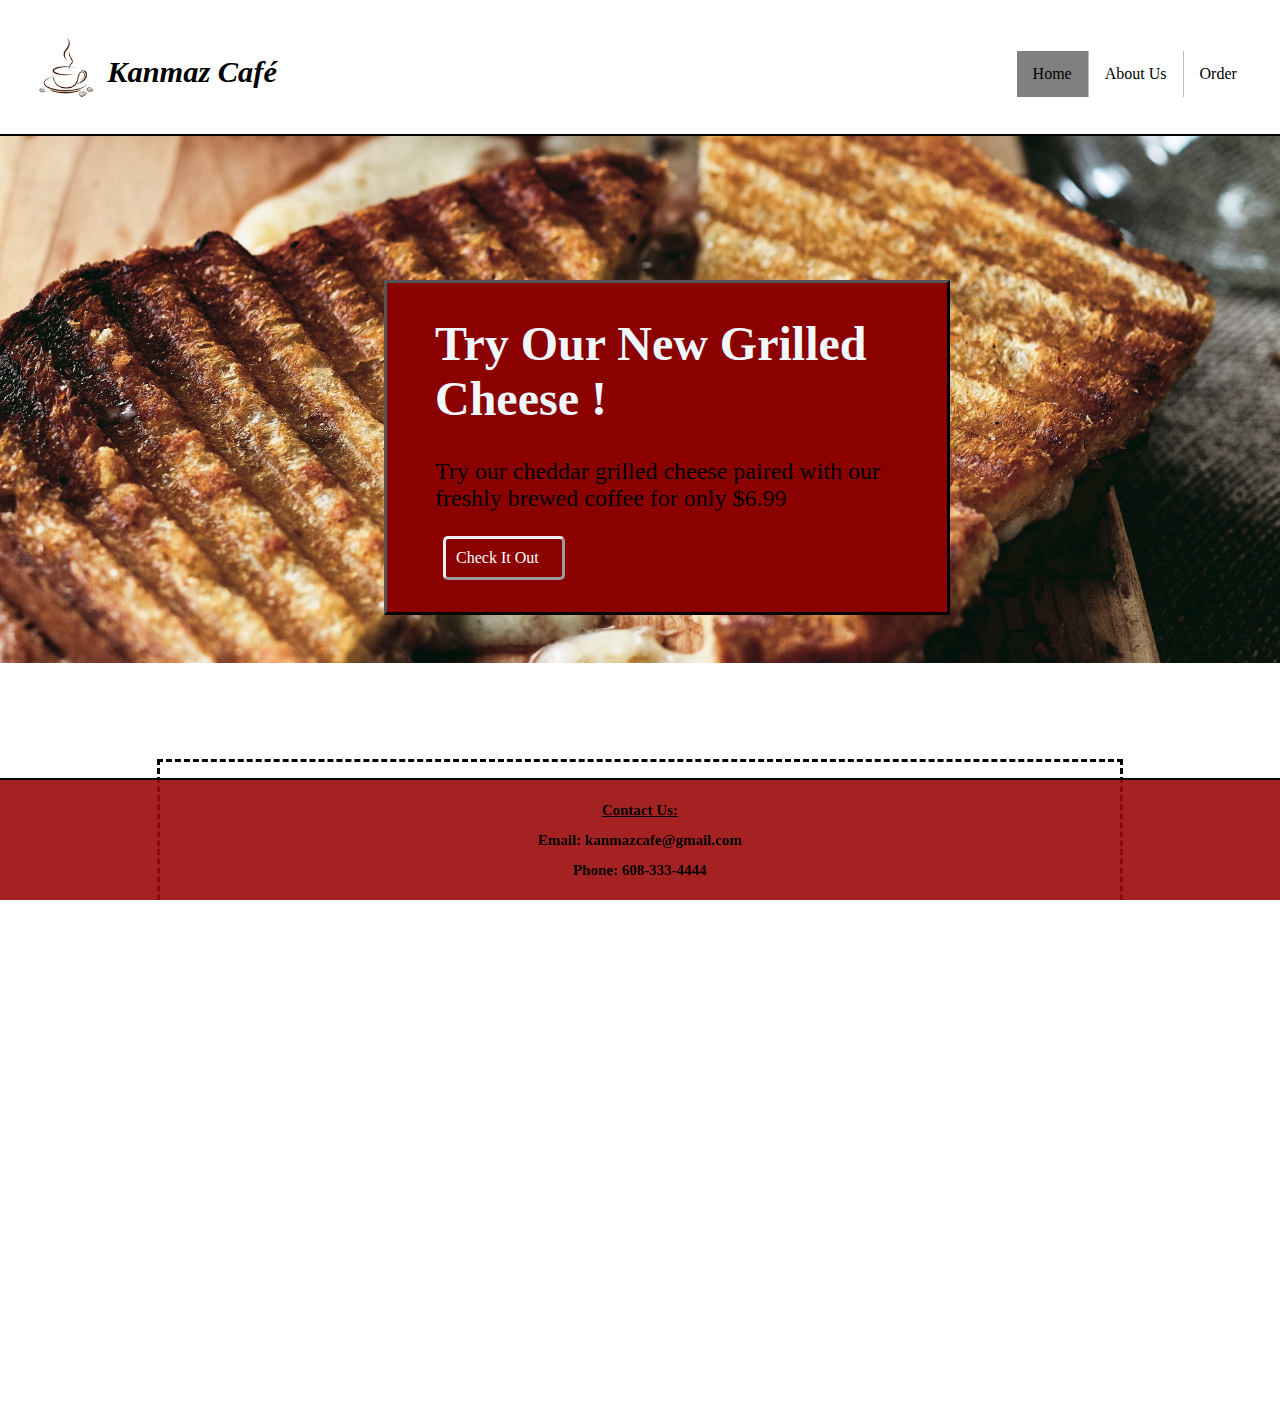
<file: index.html>
<!DOCTYPE html>
<html id="Home" lang="en">
<head>
    <meta charset="UTF-8">
    <title> Kanmaz Café </title>
    <link rel="stylesheet" href="styles/IndexStyle.css">
    <link rel="stylesheet" href="styles/NavBarStyle.css">
</head>
<body>
    <!-- Navigation Bar /-->
    <nav id="nav-bar" class="nav-bar">
        <img class="logo-img" src="images/cafeicon.png" alt="cafeicon">
        <h1 class="brand-name">   Kanmaz Café </h1>
        <ul class="nav-list">
            <li class="menu-bar"> <a class="active" href="#Home"> Home </a> </li>
            <li class="menu-bar"> <a href="#About"> About Us</a> </li>
            <li class="menu-bar"> <a href="Order.html"> Order </a> </li>
        </ul>
    </nav>
    <!-- Page Grid Layout -->
    <div class="grid-container">
        <!--  News Box  -->
        <div class="grid-item1">
            <section class="news">
                <h1 class="headline"> Try Our New Grilled Cheese !</h1>
                <p class="news-writing"> Try our cheddar grilled cheese paired with our freshly brewed coffee for only $6.99 </p>
                <a class="check-it-out" href="Order.html"> Check It Out</a>
            </section>
        </div>
        <!--  About Section  -->
        <div class="grid-item2" id="About">
            <section class="about">
                <h1 class="about-title"> <u>About Us</u> </h1>
                <p class="about-des"> Kanmaz Café was founded in 2021 by the Kanmaz family. Since then, we have devoted ourselves to
                giving our customers the best quality of food and service at all times. Our motto is "a good coffee needs
                a good sandwich!". <br> Come visit us for a peaceful time with some good coffee and a good sandwich ;)</p>
            </section>
        </div>
        <!-- Contact Us   -->
        <div class="contact-us">
            <footer id="Contact" class="contact-info"> <u>Contact Us: </u><br> Email: kanmazcafe@gmail.com <br> Phone: 608-333-4444 </footer>
        </div>
    </div>
</body>
</html>
</file>
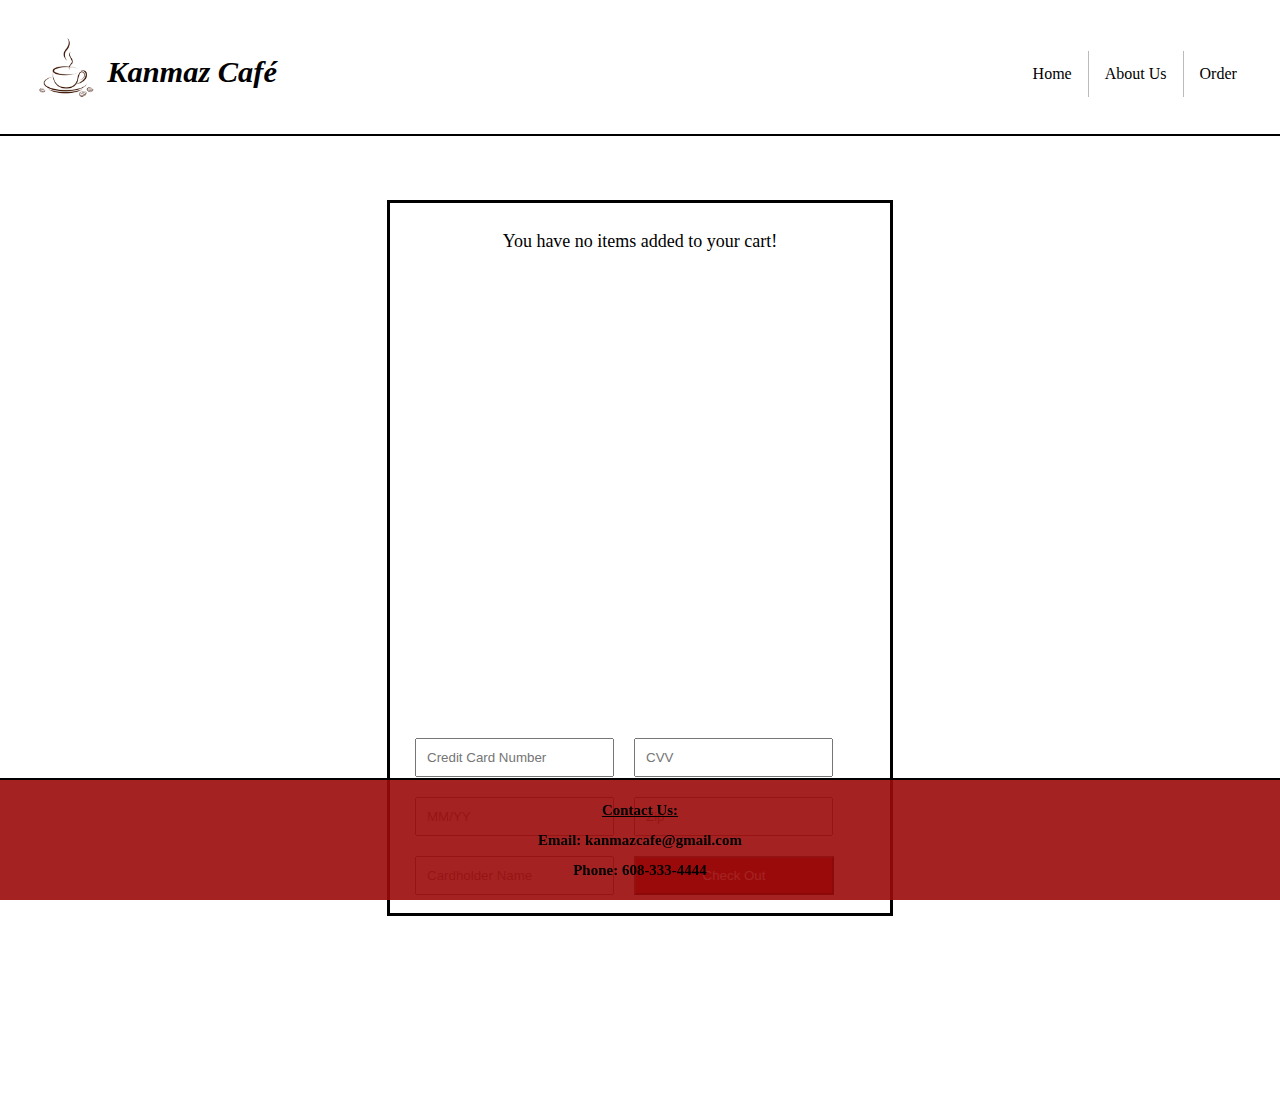
<file: Check-out.html>
<!DOCTYPE html>
<html lang="en">
<head>
    <meta charset="UTF-8">
    <title> Kanmaz Café </title>
    <link rel="stylesheet" href="styles/NavBarStyle.css">
    <link rel="stylesheet" href="styles/CheckoutStyle.css">
    <script defer src="scripts/CheckOut.js"> </script>
</head>
<body>
    <!-- Navigation Bar /-->
    <nav id="nav-bar" class="nav-bar">
        <img class="logo-img" src="images/cafeicon.png" alt="cafeicon">
        <h1 class="brand-name">  Kanmaz Café </h1>
        <ul class="nav-list">
            <li class="menu-bar"> <a href="index.html#Home"> Home </a> </li>
            <li class="menu-bar"> <a href="index.html#About"> About Us</a> </li>
            <li class="menu-bar"> <a href="Order.html"> Order </a> </li>
        </ul>
    </nav>
    <div class="check-out-box">
        <div class="items-box">
        </div>
        <label class="card-info">
            <input type="text" placeholder="Credit Card Number">
            <input type="text" placeholder="CVV">
            <input type="text" placeholder="MM/YY">
            <input type="text" placeholder="Zip">
            <input type="text" placeholder="Cardholder Name" name="name">
            <button class="check-out-button"> Check Out </button>
        </label>
    </div>
    <div class="result-box">
        <div class="processing">
            <div class="check-icon draw"></div>
        </div>
        <p class="result-text"></p>
    </div>

    <!-- Contact Us   -->
    <div id="footer" class="contact-us">
        <footer id="Contact" class="contact-info"> <u>Contact Us: </u><br> Email: kanmazcafe@gmail.com <br> Phone: 608-333-4444 </footer>
    </div>
</body>
</html>
</file>
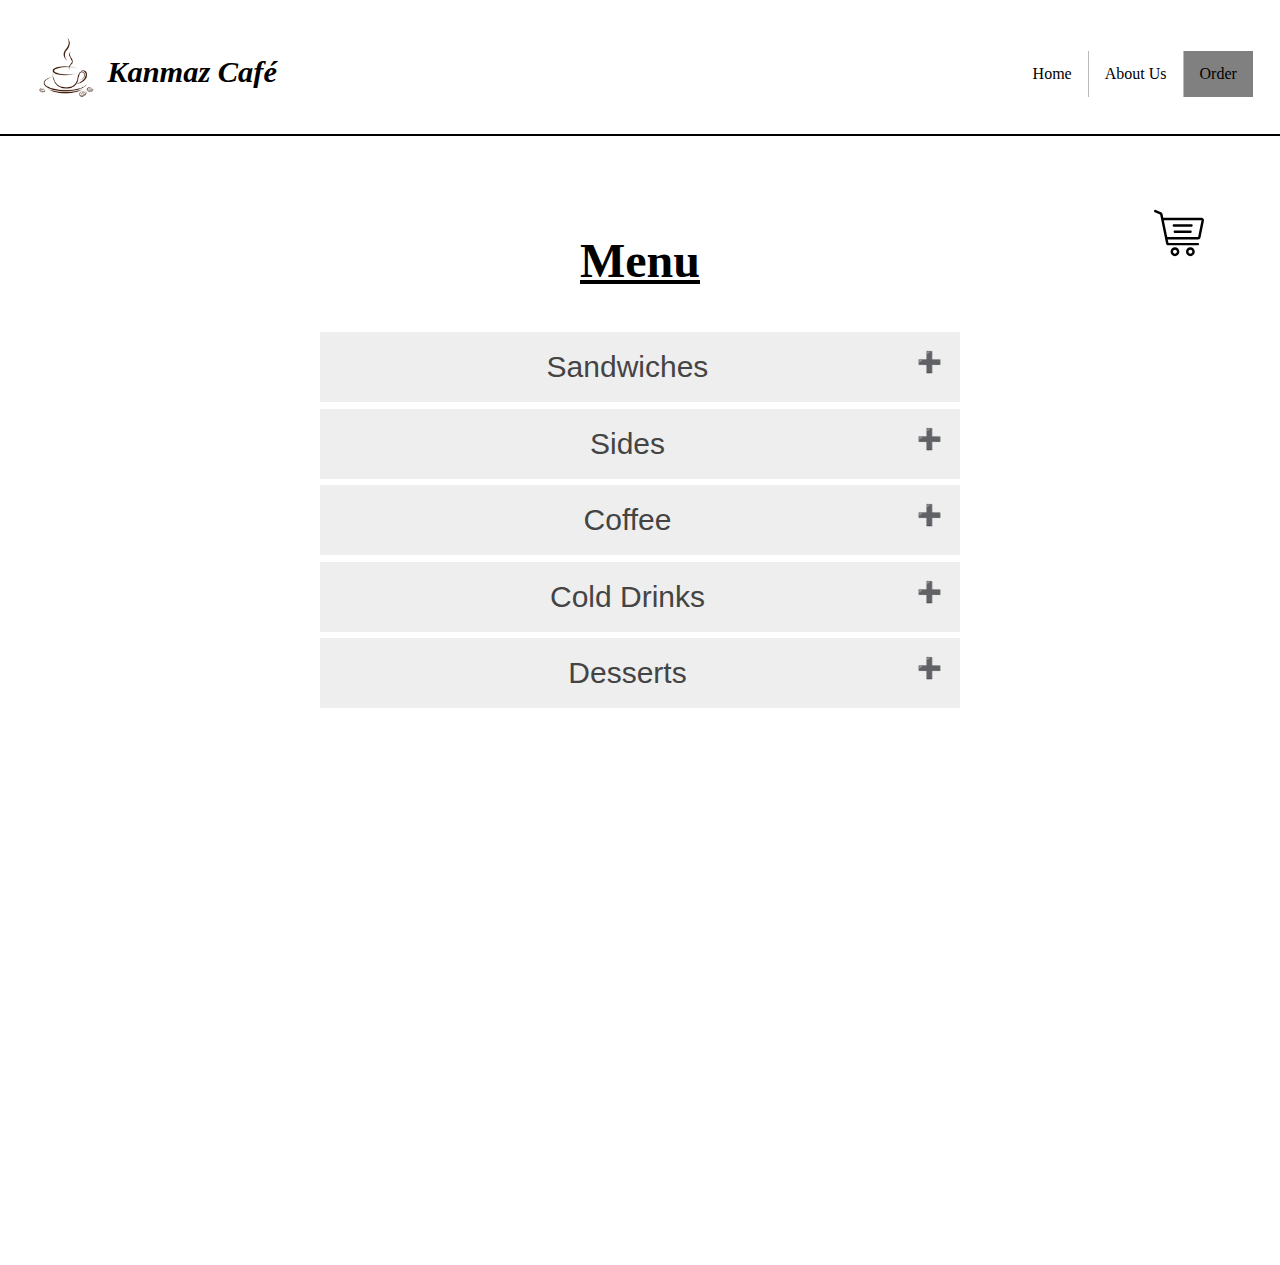
<file: Order.html>
<!DOCTYPE html>
<html lang="en">
<head>
    <meta charset="UTF-8">
    <title> Kanmaz Café </title>
    <link rel="stylesheet" href="styles/NavBarStyle.css">
    <link rel="stylesheet" href="styles/OrderPage.css">
    <script defer src="scripts/OrderMenu.js"> </script>
</head>
<body>
<!-- Navigation Bar /-->

    <nav id="nav-bar" class="nav-bar">
        <img class="logo-img" src="images/cafeicon.png" alt="cafeicon">
        <h1 class="brand-name">  Kanmaz Café </h1>
        <ul class="nav-list">
            <li class="menu-bar"> <a href="index.html#Home"> Home </a> </li>
            <li class="menu-bar"> <a href="index.html#About"> About Us</a> </li>
            <li class="menu-bar"> <a class = "active" href="Order.html"> Order </a> </li>
        </ul>
    </nav>

        <!-- Ordering Menu -->

    <div class="ordering-box">
        <div class="alert-popup">

        </div>

        <div class="cart-box">
            <div id="cart-quantity"></div>
            <input class="shopping-cart" type="button" onclick="location.href = 'Check-out.html';"/>
        </div>

        <h1 class="order-title"> Menu </h1>
            <button type="button" class="collapsible"> Sandwiches </button>
            <div class="content">
                <p> Grilled Cheese <em>$4.99</em>
                    <label class="quantity">
                        <input class="item-quantity" type="number" min="1" max="9" value="1">
                    </label>
                    <button class="add-cart grilledCheese"> Add to Cart </button>
                </p>

                <p> Avocado Chicken <em>$6.99</em>
                    <label class="quantity">
                        <input class="item-quantity" type="number" min="1" max="9" value="1">
                    </label>
                    <button class="add-cart avocadoToast"> Add to Cart </button>
                </p>

                <p> BLT <em>$5.99</em>
                    <label class="quantity">
                        <input class="item-quantity" type="number" min="1" max="9" value="1">
                    </label>
                    <button class="add-cart BLT"> Add to Cart </button>
                </p>

                <p> Tuna <em>$4.99</em>
                    <label class="quantity">
                        <input class="item-quantity" type="number" min="1" max="9" value="1">
                    </label>
                    <button class="add-cart tuna"> Add to Cart </button>
                </p>

                <p> Turkey <em>$4.99</em>
                    <label class="quantity">
                        <input class="item-quantity" type="number" min="1" max="9" value="1">
                    </label>
                    <button class="add-cart turkey"> Add to Cart </button>
                </p>

                <p> Club <em>$5.99</em>
                    <label class="quantity">
                        <input class="item-quantity" type="number" min="1" max="9" value="1">
                    </label>
                    <button class="add-cart club"> Add to Cart </button>
                </p>

            </div>


            <button type="button" class="collapsible"> Sides </button>
            <div class="content">
                <p> French Fries <em>$2.99</em>
                    <label class="quantity">
                        <input class="item-quantity" type="number" min="1" max="9" value="1">
                    </label>
                    <button class="add-cart fries"> Add to Cart </button>
                </p>

                <p> Cheese Curds <em>$3.99</em>
                    <label class="quantity">
                        <input class="item-quantity" type="number" min="1" max="9" value="1">
                    </label>
                    <button class="add-cart curds"> Add to Cart </button>
                </p>

                <p> Pretzel Bites <em>$2.99</em>
                    <label class="quantity">
                        <input class="item-quantity" type="number" min="1" max="9" value="1">
                    </label>
                    <button class="add-cart pretzel"> Add to Cart </button>
                </p>

                <p> Boneless Wings (6pc) <em>$6.99</em>
                    <label class="quantity">
                        <input class="item-quantity" type="number" min="1" max="9" value="1">
                    </label>
                    <button class="add-cart wings"> Add to Cart </button>
                </p>
            </div>

            <button type="button" class="collapsible"> Coffee </button>
            <div class="content">
                <p> Café Mocha <em>$3.95</em>
                    <label class="quantity">
                        <input class="item-quantity" type="number" min="1" max="9" value="1">
                    </label>
                    <button class="add-cart mocha"> Add to Cart </button>
                </p>

                <p> Café Latte <em>$3.95</em>
                    <label class="quantity">
                        <input class="item-quantity" type="number" min="1" max="9" value="1">
                    </label>
                    <button class="add-cart latte"> Add to Cart </button>
                </p>

                <p> Cappuccino <em>$2.95</em>
                    <label class="quantity">
                        <input class="item-quantity" type="number" min="1" max="9" value="1">
                    </label>
                    <button class="add-cart cappuccino"> Add to Cart </button>
                </p>

                <p> Americano <em>$2.95</em>
                    <label class="quantity">
                        <input class="item-quantity" type="number" min="1" max="9" value="1">
                    </label>
                    <button class="add-cart americano"> Add to Cart </button>
                </p>

                <p> Double Espresso <em>$2.95</em>
                    <label class="quantity">
                        <input class="item-quantity" type="number" min="1" max="9" value="1">
                    </label>
                    <button class="add-cart espresso"> Add to Cart </button>
                </p>


            </div>

            <button type="button" class="collapsible"> Cold Drinks </button>
            <div class="content">
                <p> Soda <em>$1.99</em>
                    <label class="quantity">
                        <input class="item-quantity" type="number" min="1" max="9" value="1">
                    </label>
                    <button class="add-cart soda"> Add to Cart </button>
                </p>

                <p> Iced Tea <em>$2.99</em>
                    <label class="quantity">
                        <input class="item-quantity" type="number" min="1" max="9" value="1">
                    </label>
                    <button class="add-cart icedtea"> Add to Cart </button>
                </p>

                <p> Orange Juice <em>$3.99</em>
                    <label class="quantity">
                        <input class="item-quantity" type="number" min="1" max="9" value="1">
                    </label>
                    <button class="add-cart orangejuice"> Add to Cart </button>
                </p>

                <p> Bottled Water <em>$1.50</em>
                    <label class="quantity">
                        <input class="item-quantity" type="number" min="1" max="9" value="1">
                    </label>
                    <button class="add-cart water"> Add to Cart </button>
                </p>
            </div>

            <button type="button" class="collapsible"> Desserts </button>
            <div class="content">
                <p> Tiramisu <em>$5.99</em>
                    <label class="quantity">
                        <input class="item-quantity" type="number" min="1" max="9" value="1">
                    </label>
                    <button class="add-cart tiramisu"> Add to Cart </button>
                </p>

                <p> Ice Cream <br> (Chocolate, Vanilla, Blueberry) <em>$2.99</em>
                    <label class="quantity">
                        <input class="item-quantity" type="number" min="1" max="9" value="1">
                    </label>
                    <button class="add-cart icecream"> Add to Cart </button>
                </p>

                <p> New York Cheesecake <em>$6.99</em>
                    <label class="quantity">
                        <input class="item-quantity" type="number" min="1" max="9" value="1">
                    </label>
                    <button class="add-cart cheesecake"> Add to Cart </button>
                </p>

                <p> Fudge Brownie <em>$5.99</em>
                    <label class="quantity">
                        <input class="item-quantity" type="number" min="1" max="9" value="1">
                    </label>
                    <button class="add-cart brownie"> Add to Cart </button>
                </p>
            </div>
    </div>


        <!-- Contact Us   -->
        <div id="footer" class="contact-us">
            <footer id="Contact" class="contact-info"> <u>Contact Us: </u><br> Email: kanmazcafe@gmail.com <br> Phone: 608-333-4444 </footer>
        </div>
</body>
</html>
</file>
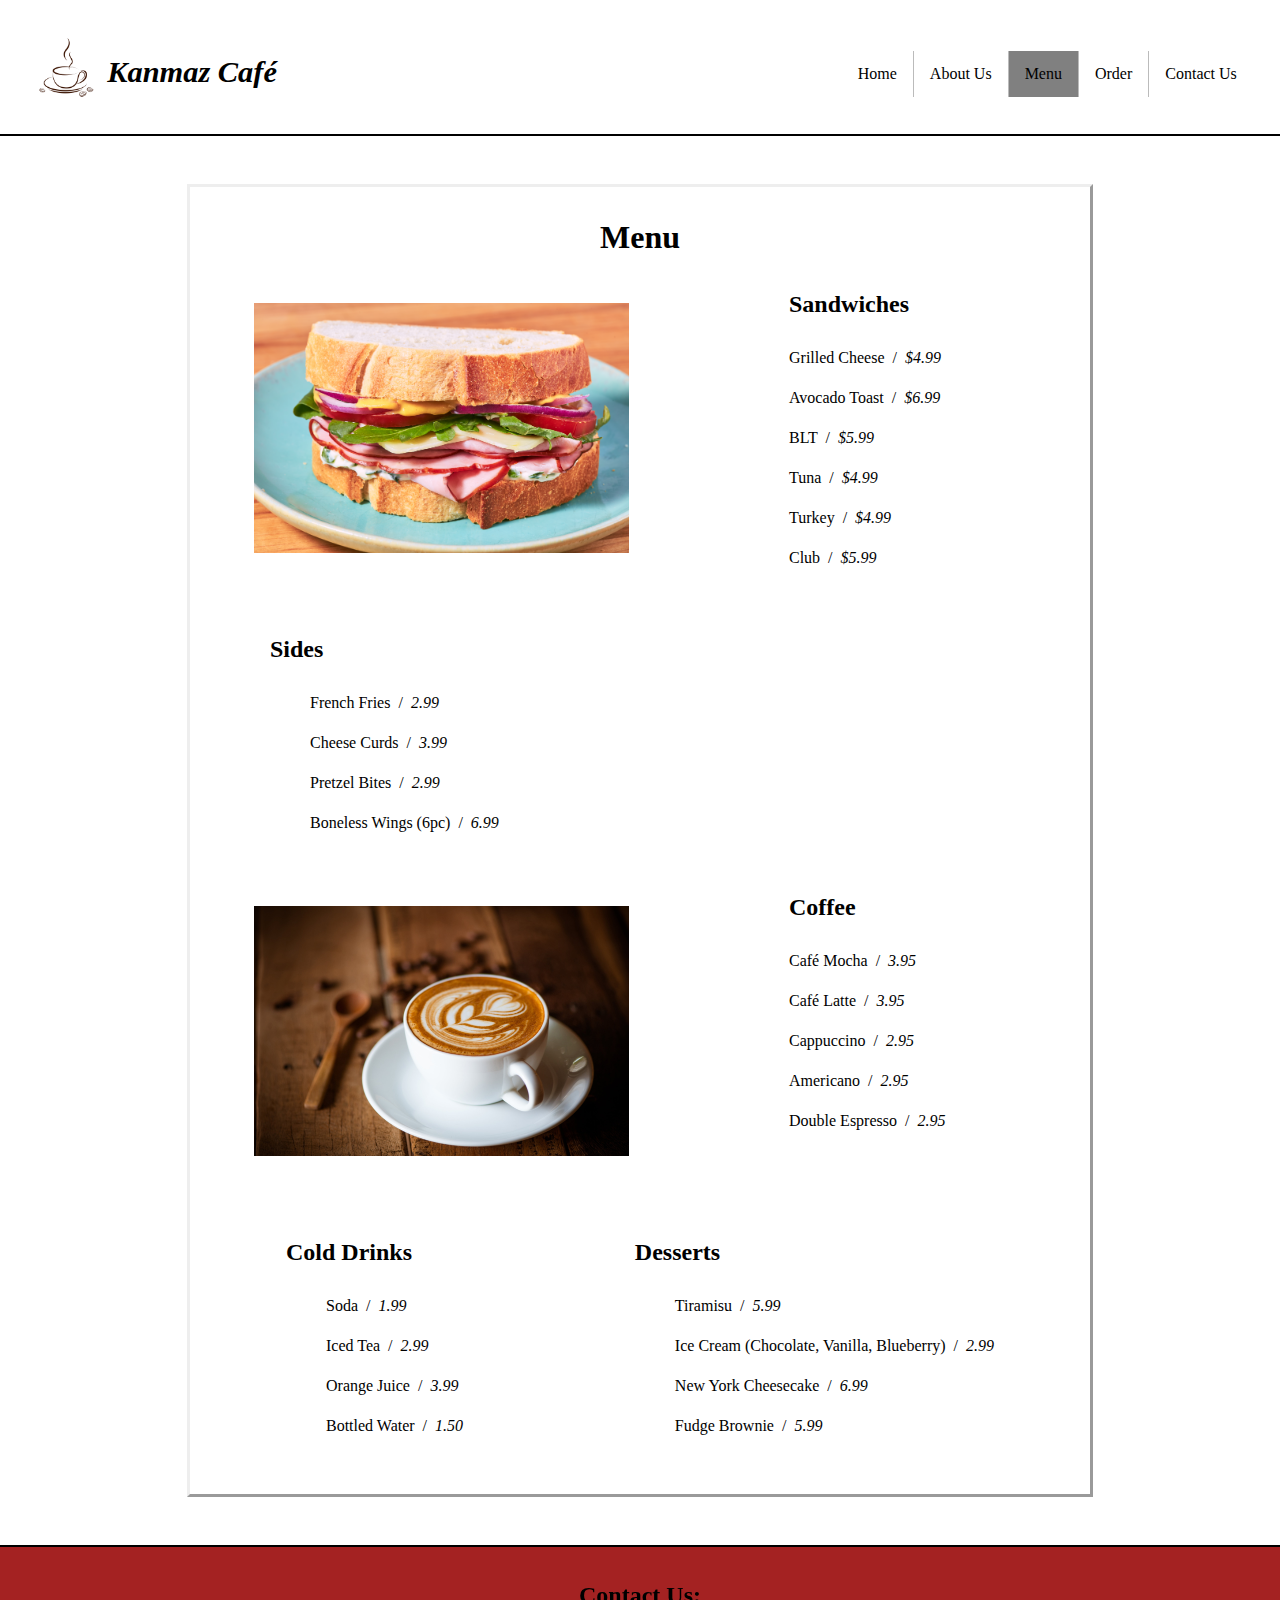
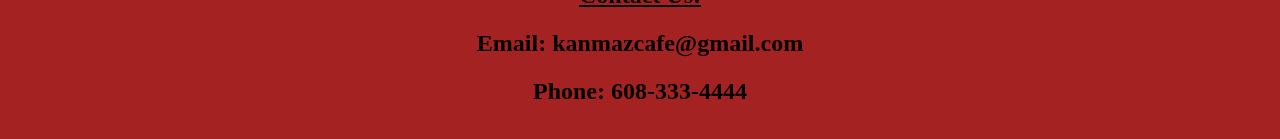
<file: CafeWebsite/Menu.html>
<!DOCTYPE html>
<html id="Menu" lang="en">
<head>
    <meta charset="UTF-8">
    <title> Kanmaz Café</title>
    <link rel="stylesheet" href="styles/NavigationStyle.css">
    <link rel="stylesheet" href="styles/MenuBody.css">
    <link rel="stylesheet" href="styles/MenuGrids.css">
</head>
<body>
    <nav id="nav-bar" class="nav-bar">
        <img class="logo-img" src="images/cafeicon.png" alt="cafeicon">
        <h1 class="brand-name">   Kanmaz Café </h1>
        <ul class="nav-list">
            <li class="menu-bar"> <a href="Landing.html"> Home </a> </li>
            <li class="menu-bar"> <a href="Landing.html#About"> About Us</a> </li>
            <li class="menu-bar"> <a class="active" href="Menu.html"> Menu </a>  </li>
            <li class="menu-bar"> <a href="Order.html"> Order </a> </li>
            <li class="menu-bar"> <a href="#Contact"> Contact Us </a></li>
        </ul>
    </nav>
    <div class="menu">
        <h1 class="menu-title"> Menu  </h1>

        <section>
            <img class="sandwich-img" src="images/menu-sandwich.jpg" alt="sandwich image">
            <div class="menu-category">
                <h2 class="category-title"> Sandwiches </h2>
                <ul class="menu-items">
                    <li> Grilled Cheese &nbsp;/&nbsp;&nbsp;<em>$4.99</em></li>
                    <li> Avocado Toast &nbsp;/&nbsp;&nbsp;<em>$6.99</em> </li>
                    <li> BLT &nbsp;/&nbsp;&nbsp;<em>$5.99</em></li>
                    <li> Tuna &nbsp;/&nbsp;&nbsp;<em>$4.99</em> </li>
                    <li> Turkey &nbsp;/&nbsp;&nbsp;<em>$4.99</em> </li>
                    <li> Club &nbsp;/&nbsp;&nbsp;<em>$5.99</em> </li>
                </ul>
            </div>
        </section>

        <section>
            <div class="menu-category">
                <h2 class="category-title"> Sides </h2>
                <ul class="menu-items">
                    <li> French Fries &nbsp;/&nbsp;&nbsp;<em>2.99</em> </li>
                    <li> Cheese Curds &nbsp;/&nbsp;&nbsp;<em>3.99</em> </li>
                    <li> Pretzel Bites &nbsp;/&nbsp;&nbsp;<em>2.99</em> </li>
                    <li> Boneless Wings (6pc)  &nbsp;/&nbsp;&nbsp;<em>6.99</em> </li>
                </ul>
            </div>
        </section>


        <section>
            <img class="coffee-img" src="images/menu-coffee.jpg" alt="coffee image">
            <div class="menu-category">
                <h2 class="category-title">  Coffee </h2>
                <ul class="menu-items">
                    <li> Café Mocha &nbsp;/&nbsp;&nbsp;<em>3.95</em> </li>
                    <li> Café Latte &nbsp;/&nbsp;&nbsp;<em>3.95</em></li>
                    <li> Cappuccino &nbsp;/&nbsp;&nbsp;<em>2.95</em></li>
                    <li> Americano &nbsp;/&nbsp;&nbsp;<em>2.95</em></li>
                    <li> Double Espresso &nbsp;/&nbsp;&nbsp;<em>2.95</em></li>
                </ul>
            </div>
        </section>

        <section>
            <div style="float:left; margin-left: 4em;" class="menu-category">
                <h2 class="category-title"> Cold Drinks </h2>
                <ul class="menu-items">
                    <li> Soda &nbsp;/&nbsp;&nbsp;<em>1.99</em> </li>
                    <li> Iced Tea &nbsp;/&nbsp;&nbsp;<em>2.99</em> </li>
                    <li> Orange Juice &nbsp;/&nbsp;&nbsp;<em>3.99</em> </li>
                    <li> Bottled Water &nbsp;/&nbsp;&nbsp;<em>1.50</em> </li>
                </ul>
            </div>

            <div style="float:right; margin-right: 4em;" class="menu-category">
                <h2 class="category-title"> Desserts </h2>
                <ul class="menu-items">
                    <li> Tiramisu &nbsp;/&nbsp;&nbsp;<em>5.99</em> </li>
                    <li> Ice Cream (Chocolate, Vanilla, Blueberry)  &nbsp;/&nbsp;&nbsp;<em>2.99</em> </li>
                    <li> New York Cheesecake &nbsp;/&nbsp;&nbsp;<em>6.99</em> </li>
                    <li> Fudge Brownie  &nbsp;/&nbsp;&nbsp;<em>5.99</em> </li>
                </ul>
            </div>
        </section>
    </div>
    <div class="contact-us">
        <footer id="Contact" class="contact-info"> <u>Contact Us: </u><br> Email: kanmazcafe@gmail.com <br> Phone: 608-333-4444 </footer>
    </div>
</body>
</html>
</file>
<file: styles/IndexStyle.css>
/*         Global Styles
<--------------------------------->*/
html, body {
    height: 100%;
    width: 100%;
    overflow-x: hidden;
    padding: 0;
    margin: 0;
    scroll-behavior: smooth;
}

/*         Grid Layout
<--------------------------------->*/
.grid-container {
    display: grid;
    grid-template-columns: auto;
    grid-template-rows: auto auto;
}

.grid-item1 {
    grid-column: 1/4;
    background-size: cover;
    background-image: url("../images/grilledcheese1.jpg");
    background-repeat: no-repeat;
}

.grid-item2 {

    grid-column: 1/4;
    background-color: white;

}

/*         News Section Styles
<---------------------------------->*/
.news {
    border-style: outset;
    border-color: black;
    background-color: darkred;
    max-width: 35em;
    margin: 9em 10% 3em 30%;
}

.headline {
    color: aliceblue;
    font-size: 3em;
    padding: 0 1em;

}

.news-writing {
    font-family: Impact, serif;
    font-size: x-large;
    padding: 0 2em;
}

.check-it-out {
    font-size: 100%;
    margin-left: 10%;
    margin-bottom: 2em;
    margin-right: 75%;
    min-width: 6em;
    padding: 10px;
    text-decoration: none;
    color: white;
    display: block;
    border-style: outset;
    border-radius: 5px;
}

.check-it-out:active {
    border-style: inset;
}


@media screen and (max-width: 1000px){
    .check-it-out {
        font-size: 50%;
        margin-right: 65%;
        margin-left: 5%;
        margin-bottom: 5%;
    }
    .news {
        margin-left: 10%;
    }
}
/*      About Sections Styles
<---------------------------------->*/
.about {
    border-style: dashed;
    margin: 6em auto;
    height: 35em;
    max-width: 60em;
    align-content: center;
    word-wrap: break-word;
    display: block;
}

.about-title {
    text-align: center;
    padding-top: 1em;
    font-size: x-large;
    font-family: "Copperplate Gothic", serif;
    box-sizing: border-box;
}

.about-des {
    padding: 0 30px;
    text-align: center;
    font-size: 1.3em;
    line-height: 2em;

}

/*       Contact Info Styles
<---------------------------->*/
.contact-us {
    position: fixed;
    bottom: 0;
    width: 100%;
}

.contact-info {
    font-size: 15px;
    font-weight: bold;
    text-align: center;
    padding-top: 1em;
    padding-bottom: 1em;
    line-height: 2em;
    background-color: rgba(154, 10, 10, 0.90);
    border-top: 2px solid black;
}

@media screen and (max-width: 1000px) {
    .contact-us{
        position: absolute;
    }
}
</file>
<file: styles/NavBarStyle.css>
/*      Navigation Bar Styles
<-----------------------------------> */
.nav-bar {
    overflow: auto;
    background-color: white;
    padding: 1.7em;
    position: sticky;
    top:0;
    width: auto;
    opacity: 100;
    border-bottom: 2px solid black;
}

.brand-name {
    position: relative;
    font-family: "papyrus", serif;
    font-style: oblique;
    font-size: 1.9em;
    color: black;
    float: left;
    padding-top: 0.9em;
    margin: 0;
}

.logo-img {
    width: 80px;
    height: 80px;
    float: left;
}

.nav-list {
    list-style-type: none;
    margin: 0;
    padding-top: 1.5em;
    overflow: hidden;
    float: right;
}

.active  {
    background-color: grey;
}

.menu-bar {
    border-right: 1px solid #bbb;
    float: left;
}

.menu-bar:last-child {
    border-right: none;
}

.menu-bar a {
    text-align: center;
    text-decoration: none;
    color: black;
    padding: 14px 16px;
    display: block;
    font-family: "Copperplate Gothic", serif;
}

.menu-bar:hover {
    background-color: grey;
}
</file>
<file: styles/CheckoutStyle.css>
/*         Global Styles
<--------------------------------->*/
html, body {
    margin: 0;
    padding: 0;
}

/*      Checkout Box Styles
<---------------------------->*/
.check-out-box {
    margin: 5% auto;
    width: 500px;
    height: 700px;
    border: black 3px solid;
    padding-top: 10px;
}

.items-box {
    overflow: auto;
    display: flex;
    flex-direction: column;
    align-items: center;
    gap: 15px;
    width: 500px;
    height: 500px;
}

.check-out-item {
    background-color: white;
    min-width: 430px;
    border: grey 1px solid;
    padding: 20px;
    margin: 0;
}

.remove-item {
    font-size: 1em;
    background: none;
    border: none;
    float: right;
    cursor: pointer;
}

.remove-item:hover {
    border-radius: 10px;
    background-color: grey;
}

.card-info {
    display: flex;
    flex-wrap: wrap;
    gap: 20px;
    width: 100%;
    margin: 5%;
}

.card-info input {
    padding: 10px;
    width: 35%;
}

.check-out-button {
    width: 40%;
    cursor: pointer;
    background-color: rgb(154, 10, 10);
    color: white
}

.noItemsAlert {
    font-size: large;
}

/*      Check-out Result
<---------------------------->*/
.result-box {
    position: relative;
    text-align: center;
    margin: 15% auto;
}

.processing {
    display: none;
    position: relative;
    width: 50px;
    height: 50px;
    border: 10px solid #dddddd;
    border-top-color: rgb(154, 10, 10);
    border-radius: 50%;
    animation: processing 1s linear 1 forwards;
}

@keyframes processing {
    from {
        transform: rotate(0deg);
    }
    to {
        transform: rotate(360deg);
        opacity: 1;
        background: rgb(154, 10, 10);
        border-color: rgb(154, 10, 10);
    }
}

.check-icon {
    display: none;
}

.check-icon.draw:after {
    animation: check-icon 800ms ease;
    transform: scaleX(-1) rotate(135deg);
}

.check-icon:after {
    opacity: 1;
    height: 2.3em;
    width: 0.8em;
    transform-origin: left top;
    border-right: 3px solid white;
    border-top: 3px solid white;
    content: "";
    top: 60%;
    left: 15%;
    position: absolute;
}

@keyframes check-icon {
    0% {
        height: 0;
        width: 0;
        opacity: 1;
    }
    20% {
        height: 0;
        width: 0.8em;
        opacity: 1;
    }
    40% {
        height: 2.3em;
        width: 0.8em;
        opacity: 1;
    }
    100% {
        height: 2.3em;
        width: 0.8em;
        opacity: 1;
    }
}

.result-text {
    margin-top: 100px;
    width: 100%;
    font-size: 2em;
}

/*       Contact Info Styles
<---------------------------->*/
.contact-us {
    position: fixed;
    bottom: 0;
    width: 100%;
}

.contact-info {
    font-size: 15px;
    font-weight: bold;
    text-align: center;
    padding-top: 1em;
    padding-bottom: 1em;
    line-height: 2em;
    background-color: rgba(154, 10, 10, 0.90);
    border-top: 2px solid black;
}
</file>
<file: styles/OrderPage.css>
/*         Global Styles
<--------------------------------->*/
html, body {
    width: 100%;
    height: 100vh;
    overflow-x: hidden;
    padding: 0;
    margin: 0;
    scroll-behavior: smooth;
}

.alert-popup {
    display: none;
    font-family: "Gill Sans MT", serif;
    text-align: center;
    padding: 20px;
    position: absolute;
    top: 30%;
    left: 33%;
    z-index: 10;
    width: 30%;
    height: 25%;
    border: inset black 1px;
    background-color: white;
}

.alert-popup h2 {
    text-decoration: underline;
}

.alert-popup p {
    line-height: 30px;
    padding: 0 20px;
    margin-top: 50px;
}

.alert-popup button {
    cursor: pointer;
    border-style: outset;
    margin: 5% auto;
    padding: 5px 20px;
}

.alert-popup button:hover {
    background-color: grey;
}

.alert-popup button:active {
    border-style: inset;
}


/*       Ordering Menu Styles
<--------------------------------->*/
.order-title {
    padding-bottom: 1%;
    text-align: center;
    font-size: 3rem;
    font-family: "Gill Sans MT",serif;
    text-decoration: black underline;
}
.ordering-box {
    display: inline-block;
    width: 50%;
    margin: 5% 25% 34%;
}

.collapsible {
    left: 0;
    background-color: #eee;
    color: #444;
    cursor: pointer;
    padding: 18px;
    min-width: 100%;
    margin-top: 1%;
    border: none;
    text-align: center;
    outline: none;
    font-size: 30px;
}

.collapsible:after {
    content: '\02795';
    font-size: 20px;
    float: right;
    margin-left: auto;
}

.collapsed:after {
    content: "\2796";
}

.collapsed, .collapsible:hover {
    background-color: #ccc;
}

.content {
    overflow: hidden;
    background-color: white;
    max-height: 0;
    min-width: 100%;
    transition: max-height 0.2s ease-out;
}

.content p {
    border-style: solid;
    padding: 20px;
}

.content p button {
    background-color: rgb(154, 10, 10);
    border-radius: 10px;
    border-style: none;
    color: white;
    float: right;
    padding: 6px;
    cursor: pointer;
    margin-right: 10px;
}

.quantity {
    float: right;
    margin-top: 2px;
}

/* Shopping Cart Icon Styles
<---------------------------->*/
.cart-box {
    position: absolute;
    right: 5%;
    padding-right: 12px;
    padding-top: 5px;
}
.shopping-cart {
    background: url("../icons/cart.svg") center no-repeat transparent;
    cursor: pointer;
    padding: 40px 25px 0;
    border-style: none;
}

.shopping-cart:hover {
    background-color: #ccc;
    border-radius: 5px;
}
#cart-quantity {
    z-index: 1;
    color: white;
    background-color: red;
    display: none;
    position: absolute;
    top: 0;
    right: 0;
    border: 2px black solid;
    border-radius: 50%;
    text-align: center;
    width: 15px;
    height: 15px;
    padding: 5px;
}

#cart-quantity.cart-added {
    display: inline;
}

/*       Contact Info Styles
<---------------------------->*/
.contact-us {
    position: relative;
    bottom: 0;
    width: 100%;
}

.contact-info {
    font-size: 15px;
    font-weight: bold;
    text-align: center;
    padding-top: 1em;
    padding-bottom: 1em;
    line-height: 2em;
    background-color: rgba(154, 10, 10, 0.90);
    border-top: 2px solid black;
}

@media screen and (max-width: 1000px) {
    .contact-us{
        position: absolute;
    }
}
</file>
<file: CafeWebsite/styles/NavigationStyle.css>
.nav-bar {
    overflow: auto;
    background-color: white;
    padding: 1.7em;
    position: sticky;
    top:0;
    width: auto;
    opacity: 100!important;
    border-bottom: 2px solid black;
}

.brand-name {
    position: relative;
    font-family: "papyrus", serif;
    font-style: oblique;
    font-size: 1.9em;
    color: black;
    float: left;
    padding-top: 0.9em;
    margin: 0;
}

.logo-img {
    width: 80px;
    height: 80px;
    float: left;
}

.nav-list {
    list-style-type: none;
    margin: 0;
    padding-top: 1.5em;
    overflow: hidden;
    float: right;
}

.active  {
    background-color: grey;
}

.menu-bar {
    border-right: 1px solid #bbb;
    float: left;
}

.menu-bar:last-child {
    border-right: none;
}

.menu-bar a {
    text-align: center;
    text-decoration: none;
    color: black;
    padding: 14px 16px;
    display: block;
    font-family: "Copperplate Gothic", serif;
}

.menu-bar:hover {
    background-color: grey;
}
</file>
<file: CafeWebsite/styles/MenuBody.css>
html, body {
    padding: 0;
    margin: 0;
    scroll-behavior: smooth;
}

.menu {
    border-style: outset;
    margin: 3em auto 3em;
    padding: 2em 0;
    min-width: 250px;
    max-width: 900px;
}

.menu-title {
    font-family: "Gill Sans MT",serif;
    margin: 0 auto;
}

.category-title {
    font-family: "Gill Sans MT Condensed",serif;
}

.menu-category {
    padding: 0 2em;
    margin: 0 3em;
}

.menu-items li {
    list-style: none;
    line-height: 2.5em;
}

.coffee-img, .sandwich-img {
    width: 375px;
    height: 250px;
    padding: 2em 10em 3em 4em;
    float: left;
}


.contact-us {
    position: relative;
    bottom: 0;
    width: 100%;
}

.contact-info {
    font-size: x-large;
    font-weight: bold;
    text-align: center;
    padding-top: 1em;
    padding-bottom: 1em;
    line-height: 2em;
    background-color: rgba(154, 10, 10, 0.90);
    border-top: 2px solid black;
}
</file>
<file: CafeWebsite/styles/MenuGrids.css>
.menu {
    display: grid;
    grid-auto-flow: row;
    grid-column-start: 1;
    grid-column-end: auto;
    grid-row-start: 1;
    grid-row-end: 15;
    grid-row-gap: 15px;
    grid-column-gap: 15px;
}
</file>
